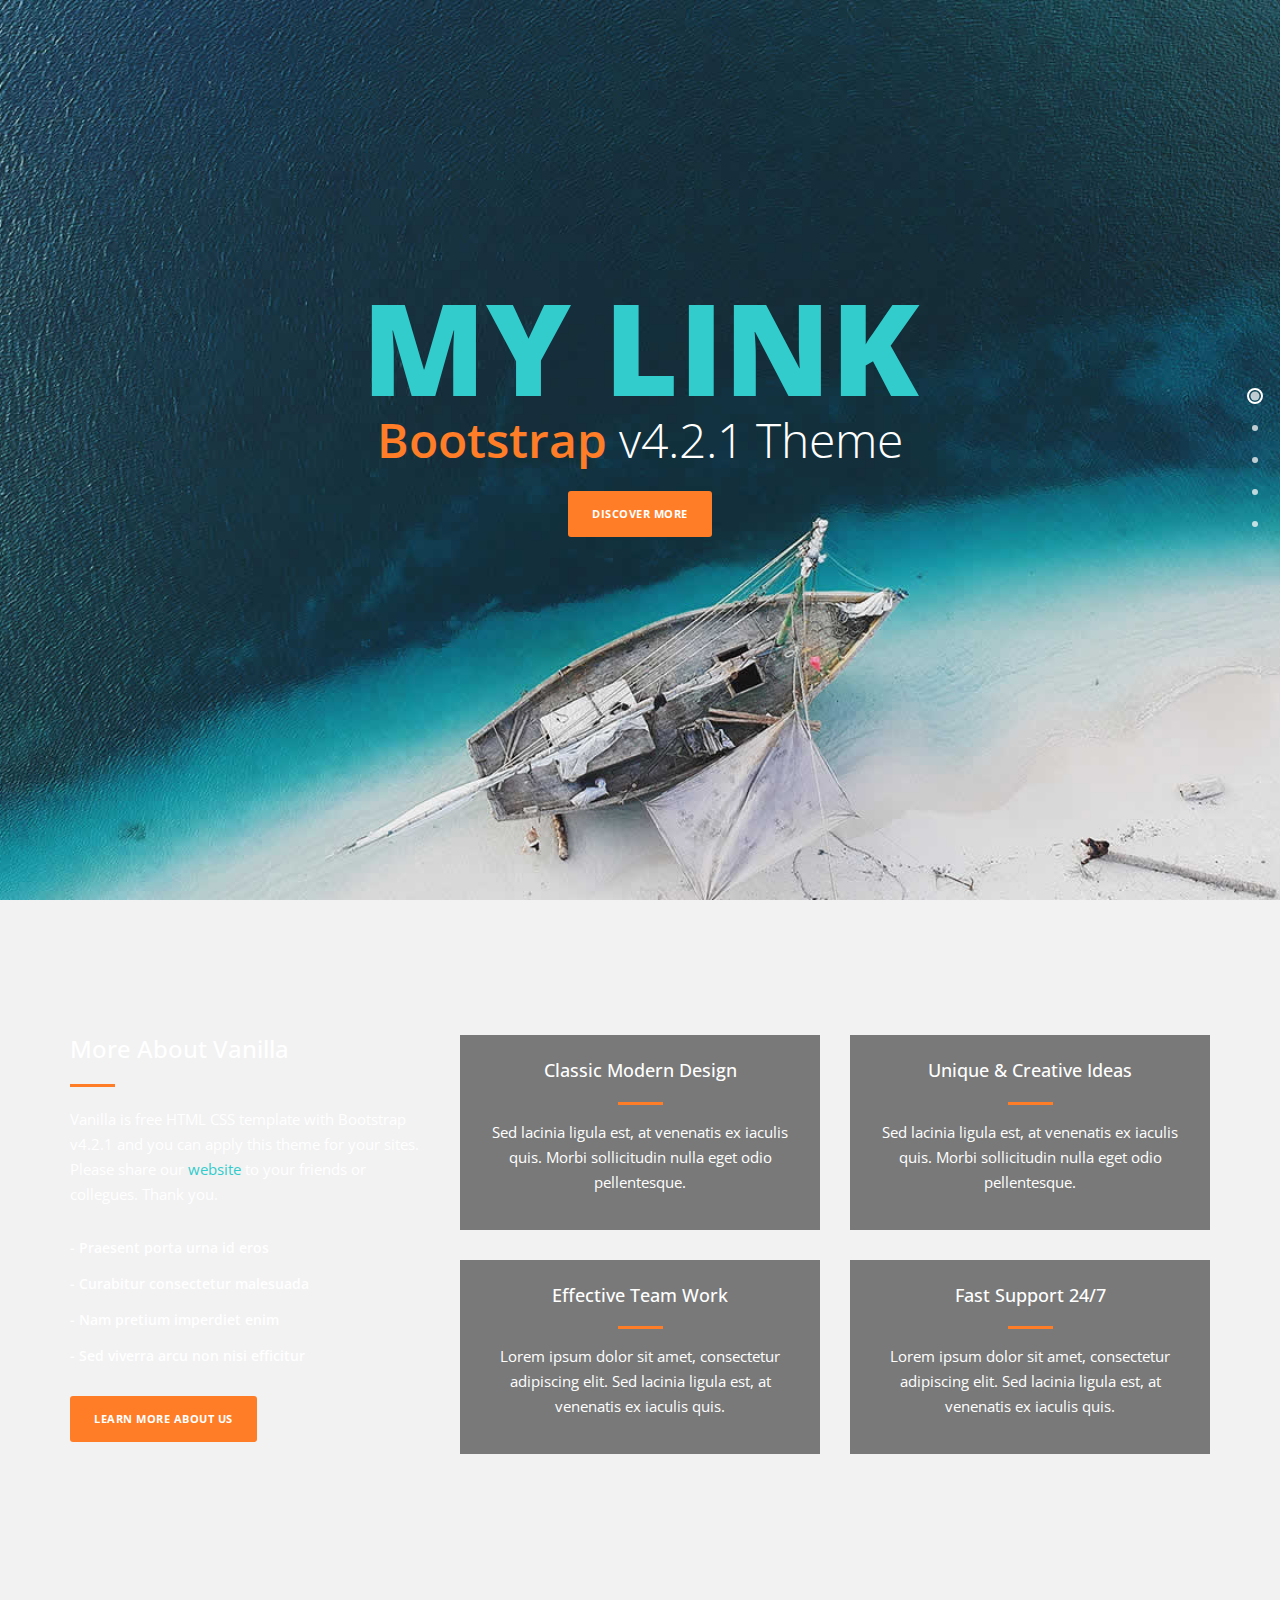
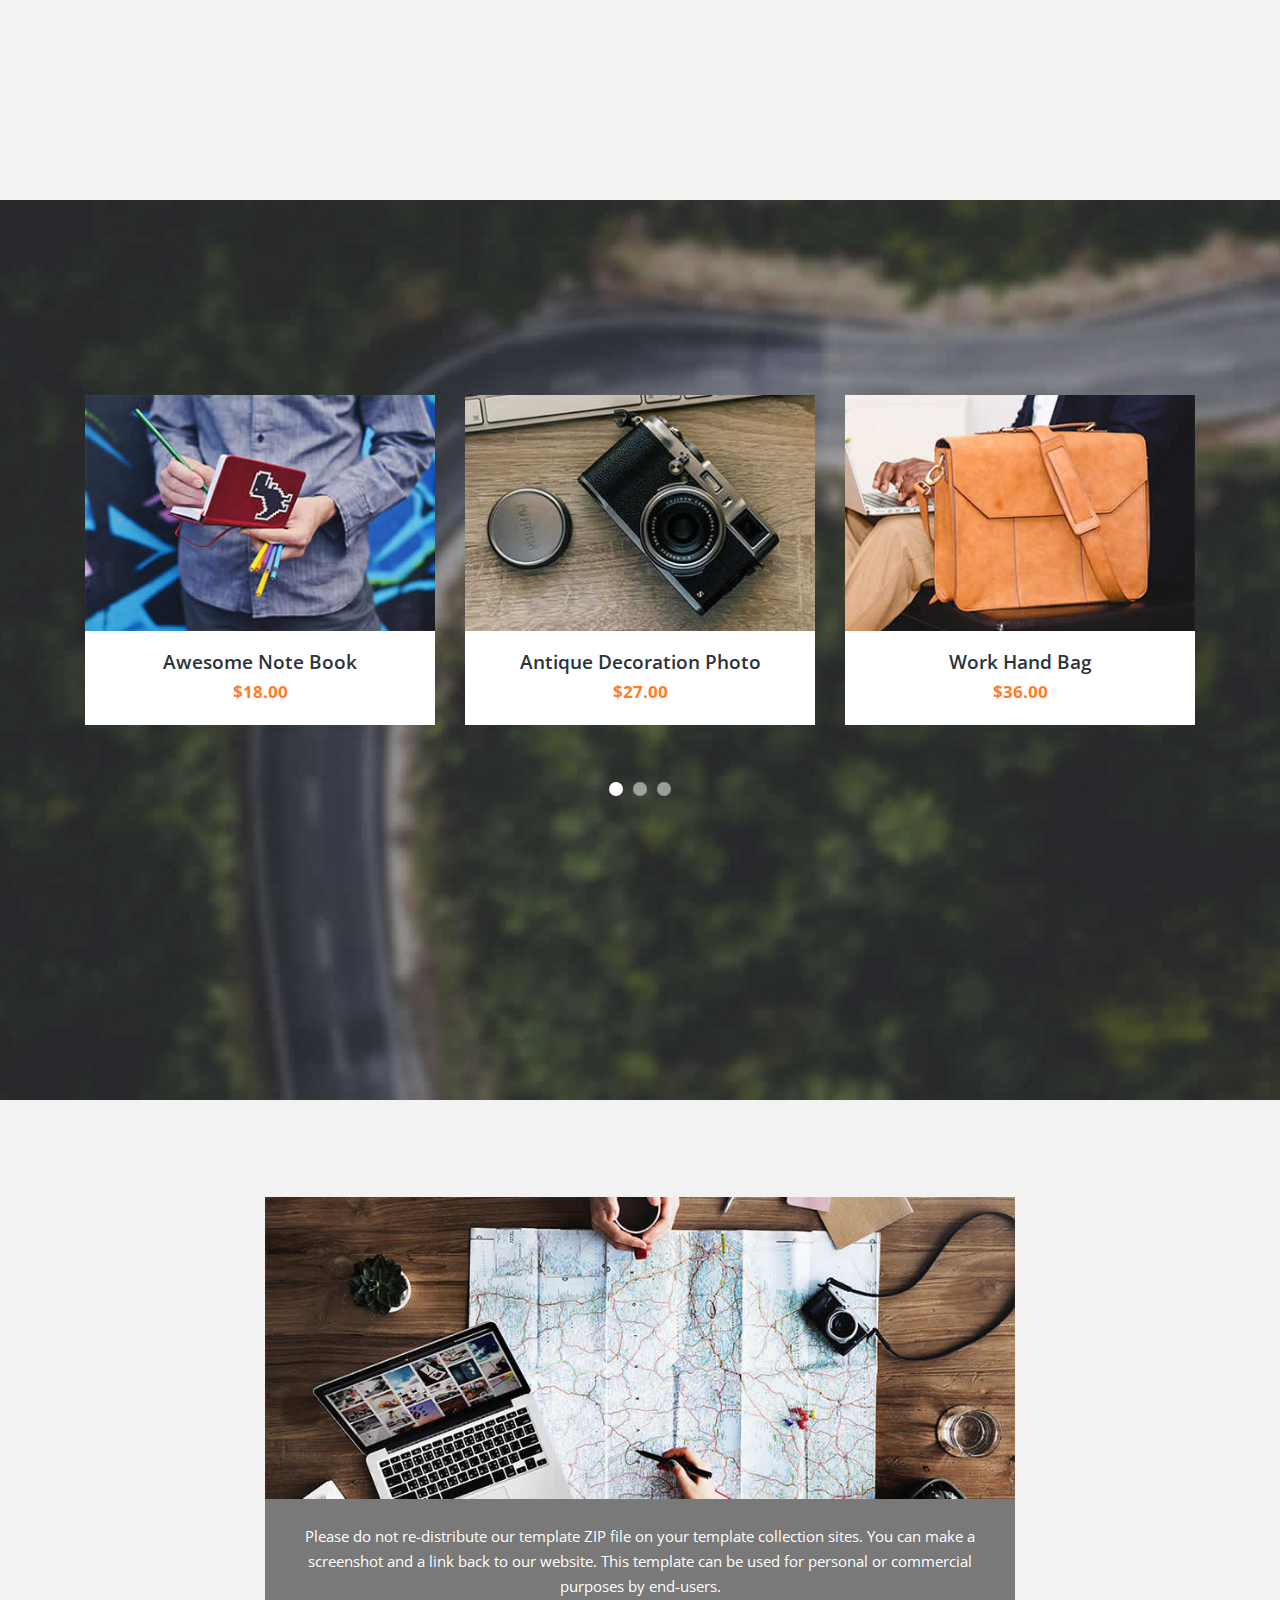
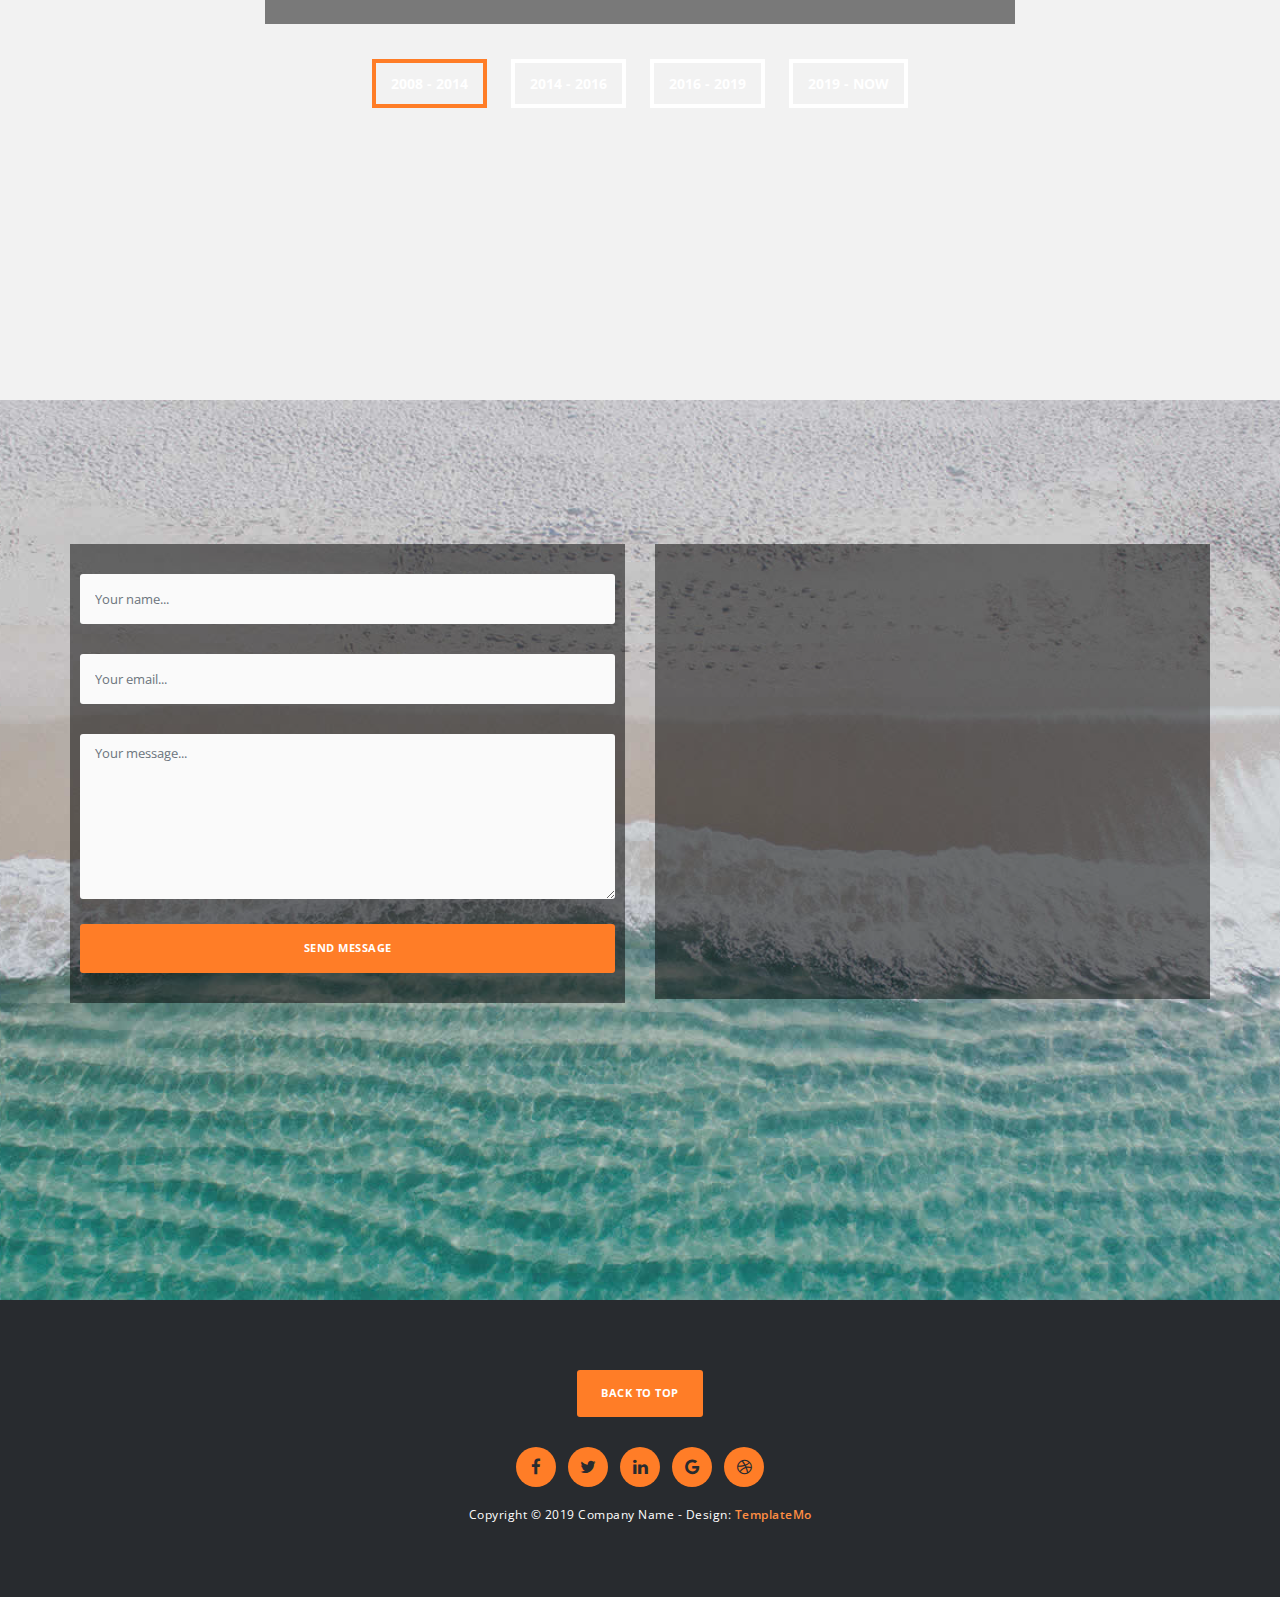
<file: index.html>
<!DOCTYPE html>
<html>
    <head>
        <meta charset="utf-8">
        <meta http-equiv="X-UA-Compatible" content="IE=edge,chrome=1">
        <title>109306083 黃慧如</title>
        <meta name="description" content="">
        <meta name="viewport" content="width=device-width, initial-scale=1">
        <link rel="apple-touch-icon" href="apple-touch-icon.png">

        <link rel="stylesheet" href="css/bootstrap.min.css">
        <link rel="stylesheet" href="css/fontAwesome.css">
        <link rel="stylesheet" href="css/hero-slider.css">
        <link rel="stylesheet" href="css/templatemo-main.css">
        <link rel="stylesheet" href="css/owl-carousel.css">

        <link href="https://fonts.googleapis.com/css?family=Open+Sans:300,400,600,700,800" rel="stylesheet">

        <script src="js/vendor/modernizr-2.8.3-respond-1.4.2.min.js"></script>
    </head>
<!--
Vanilla Template
https://templatemo.com/tm-526-vanilla
-->
<body>

    <div class="fixed-side-navbar">
        <ul class="nav flex-column">
            <li class="nav-item"><a class="nav-link" href="#home"><span>Intro</span></a></li>
            <li class="nav-item"><a class="nav-link" href="#services"><span>Services</span></a></li>
            <li class="nav-item"><a class="nav-link" href="#portfolio"><span>Portfolio</span></a></li>
            <li class="nav-item"><a class="nav-link" href="#our-story"><span>Our Story</span></a></li>
            <li class="nav-item"><a class="nav-link" href="#contact-us"><span>Contact Us</span></a></li>
        </ul>
    </div>

    <div class="parallax-content baner-content" id="home">
        <div class="container">
            <div class="first-content">
                <h1>
                    <a href="https://tricianccu.github.io/templatemo_526_vanilla/109306083.html">My Link</a>
                </h1>
                <span><em>Bootstrap</em> v4.2.1 Theme</span>
                <div class="primary-button">
                    <a href="#services">Discover More</a>
                </div>
            </div>
        </div>
    </div>


    <div class="service-content" id="services">
        <div class="container">
            <div class="row">
                <div class="col-md-4">
                    <div class="left-text">
                        <h4>More About Vanilla</h4>
                        <div class="line-dec"></div>
                        <p>Vanilla is free HTML CSS template with Bootstrap v4.2.1 and you can apply this theme for your sites. 
                        Please share our <a rel="nofollow" href="https://templatemo.com">website</a> to your friends or collegues. Thank you.</p>
                        <ul>
                            <li>-  Praesent porta urna id eros</li>
                            <li>-  Curabitur consectetur malesuada</li>
                            <li>-  Nam pretium imperdiet enim</li>
                            <li>-  Sed viverra arcu non nisi efficitur</li>
                        </ul>
                        <div class="primary-button">
                            <a href="#portfolio">Learn More About Us</a>
                        </div>
                    </div>
                </div>
                <div class="col-md-8">
                    <div class="row">
                        <div class="col-md-6">
                            <div class="service-item">
                                <h4>Classic Modern Design</h4>
                                <div class="line-dec"></div>
                                <p>Sed lacinia ligula est, at venenatis ex iaculis quis. Morbi sollicitudin nulla eget odio pellentesque.</p>
                            </div>
                        </div>
                        <div class="col-md-6">
                            <div class="service-item">
                                <h4>Unique &amp; Creative Ideas</h4>
                                <div class="line-dec"></div>
                                <p>Sed lacinia ligula est, at venenatis ex iaculis quis. Morbi sollicitudin nulla eget odio pellentesque.</p>
                            </div>
                        </div>
                        <div class="col-md-6">
                            <div class="service-item">
                                <h4>Effective Team Work</h4>
                                <div class="line-dec"></div>
                                <p>Lorem ipsum dolor sit amet, consectetur adipiscing elit. Sed lacinia ligula est, at venenatis ex iaculis quis.</p>
                            </div>
                        </div>
                        <div class="col-md-6">
                            <div class="service-item">
                                <h4>Fast Support 24/7</h4>
                                <div class="line-dec"></div>
                                <p>Lorem ipsum dolor sit amet, consectetur adipiscing elit. Sed lacinia ligula est, at venenatis ex iaculis quis.</p>
                            </div>
                        </div>
                    </div>
                </div>                
            </div>
        </div>
    </div>

    
    <div class="parallax-content projects-content" id="portfolio">
        <div class="container">
            <div class="row">
                <div class="col-md-12">
                    <div id="owl-testimonials" class="owl-carousel owl-theme">
                        <div class="item">
                            <div class="testimonials-item">
                                <a href="img/1st-big-item.jpg" data-lightbox="image-1"><img src="img/1st-item.jpg" alt=""></a>
                                <div class="text-content">
                                    <h4>Awesome Note Book</h4>
                                    <span>$18.00</span>
                                </div>
                            </div>
                        </div>
                        <div class="item">
                            <div class="testimonials-item">
                                <a href="img/2nd-big-item.jpg" data-lightbox="image-1"><img src="img/2nd-item.jpg" alt=""></a>
                                <div class="text-content">
                                    <h4>Antique Decoration Photo</h4>
                                    <span>$27.00</span>
                                </div>
                            </div>
                        </div>
                        <div class="item">
                            <div class="testimonials-item">
                                <a href="img/3rd-big-item.jpg" data-lightbox="image-1"><img src="img/3rd-item.jpg" alt=""></a>
                                <div class="text-content">
                                    <h4>Work Hand Bag</h4>
                                    <span>$36.00</span>
                                </div>
                            </div>
                        </div>
                        <div class="item">
                            <div class="testimonials-item">
                                <a href="img/4th-big-item.jpg" data-lightbox="image-1"><img src="img/4th-item.jpg" alt=""></a>
                                <div class="text-content">
                                    <h4>Smart Watch</h4>
                                    <span>$45.00</span>
                                </div>
                            </div>
                        </div>
                        <div class="item">
                            <div class="testimonials-item">
                                <a href="img/5th-big-item.jpg" data-lightbox="image-1"><img src="img/5th-item.jpg" alt=""></a>
                                <div class="text-content">
                                    <h4>PC Tablet Draw</h4>
                                    <span>$63.00</span>
                                </div>
                            </div>
                        </div>
                        <div class="item">
                            <div class="testimonials-item">
                                <a href="img/6th-big-item.jpg" data-lightbox="image-1"><img src="img/6th-item.jpg" alt=""></a>
                                <div class="text-content">
                                    <h4>Healthy Milkshake</h4>
                                    <span>$77.00</span>
                                </div>
                            </div>
                        </div>
                        <div class="item">
                            <div class="testimonials-item">
                                <a href="img/2nd-big-item.jpg" data-lightbox="image-1"><img src="img/2nd-item.jpg" alt=""></a>
                                <div class="text-content">
                                    <h4>Antique Decoration Photo</h4>
                                    <span>$84.50</span>
                                </div>
                            </div>
                        </div>
                        <div class="item">
                            <div class="testimonials-item">
                                <a href="img/1st-big-item.jpg" data-lightbox="image-1"><img src="img/1st-item.jpg" alt=""></a>
                                <div class="text-content">
                                    <h4>Awesome Notes Book</h4>
                                    <span>$96.75</span>
                                </div>
                            </div>
                        </div>
                    </div>
                </div>
            </div>
        </div>
    </div>


    <div class="tabs-content" id="our-story">
        <div class="container">
            <div class="row">
                <div class="col-md-8 mx-auto">
                    <div class="wrapper">
                    <section id="first-tab-group" class="tabgroup">
                      <div id="tab1">
                        <img src="img/1st-tab.jpg" alt="">
                        <p>Please do not re-distribute our template ZIP file on your template collection sites. You can make a screenshot and a link back to our website. This template can be used for personal or commercial purposes by end-users.</p>
                      </div>
                      <div id="tab2">
                        <img src="img/2nd-tab.jpg" alt="">
                        <p>Aliquam eu ultrices risus, sed condimentum diam. Duis risus nulla, elementum vitae nisi a, ornare maximus nisl. Morbi et vehicula est. Cras at vulputate justo. Cras eu nulla metus. Ut et pretium velit. Pellentesque at neque tristique dui tempor venenatis.</p>
                      </div>
                      <div id="tab3">
                        <img src="img/3rd-tab.jpg" alt="">
                        <p>Lorem ipsum dolor sit amet, consectetur adipiscing elit. Sed lacinia ligula est, at venenatis ex iaculis quis. Morbi sollicitudin nulla eget odio pellentesque, sed cursus diam iaculis.</p>
                      </div>
                      <div id="tab4">
                        <img src="img/4th-tab.jpg" alt="">
                        <p>Duis risus nulla, elementum vitae nisi a, ornare maximus nisl. Morbi et vehicula est. Cras at vulputate justo. Cras eu nulla metus. Ut et pretium velit. Pellentesque at neque tristique.</p>
                      </div>
                    </section>
                    <ul class="tabs clearfix" data-tabgroup="first-tab-group">
                      <li><a href="#tab1" class="active">2008 - 2014</a></li>
                      <li><a href="#tab2">2014 - 2016</a></li>
                      <li><a href="#tab3">2016 - 2019</a></li>
                      <li><a href="#tab4">2019 - Now</a></li>
                    </ul>
                    </div>
                </div>
            </div>
        </div>
    </div>


    <div class="parallax-content contact-content" id="contact-us">
        <div class="container">
            <div class="row">
                <div class="col-md-6">
                    <div class="contact-form">
                        <div class="row">
                            <form id="contact" action="" method="post">
                                <div class="row">
                                    <div class="col-md-12">
                                      <fieldset>
                                        <input name="name" type="text" class="form-control" id="name" placeholder="Your name..." required="">
                                      </fieldset>
                                    </div>
                                    <div class="col-md-12">
                                      <fieldset>
                                        <input name="email" type="email" class="form-control" id="email" placeholder="Your email..." required="">
                                      </fieldset>
                                    </div>
                                    <div class="col-md-12">
                                      <fieldset>
                                        <textarea name="message" rows="6" class="form-control" id="message" placeholder="Your message..." required=""></textarea>
                                      </fieldset>
                                    </div>
                                    <div class="col-md-12">
                                      <fieldset>
                                        <button type="submit" id="form-submit" class="btn">Send Message</button>
                                      </fieldset>
                                    </div>
                                </div>
                            </form>
                        </div>
                    </div>
                </div>
                <div class="col-md-6">
                    <div class="map">
                    <!-- How to change your own map point
                           1. Go to Google Maps
                           2. Click on your location point
                           3. Click "Share" and choose "Embed map" tab
                           4. Copy only URL and paste it within the src="" field below
                    -->

                        <iframe src="https://www.google.com/maps/embed?pb=!1m18!1m12!1m3!1d1197183.8373802372!2d-1.9415093691103689!3d6.781986417238027!2m3!1f0!2f0!3f0!3m2!1i1024!2i768!4f13.1!3m3!1m2!1s0xfdb96f349e85efd%3A0xb8d1e0b88af1f0f5!2sKumasi+Central+Market!5e0!3m2!1sen!2sth!4v1532967884907" width="100%" height="390" frameborder="0" style="border:0" allowfullscreen></iframe>
                    </div>
                </div>
            </div>
        </div>
    </div>

    <footer>
        <div class="container">
            <div class="row">
                <div class="col-md-12">
                    <div class="primary-button">
                        <a href="#home">Back To Top</a>
                    </div>
                    <ul>
                        <li><a href="#"><i class="fa fa-facebook"></i></a></li>
                        <li><a href="#"><i class="fa fa-twitter"></i></a></li>
                        <li><a href="#"><i class="fa fa-linkedin"></i></a></li>
                        <li><a href="#"><i class="fa fa-google"></i></a></li>
                        <li><a href="#"><i class="fa fa-dribbble"></i></a></li>
                    </ul>
                    <p>Copyright &copy; 2019 Company Name 
            
            		- Design: <a rel="nofollow noopener" href="https://templatemo.com"><em>TemplateMo</em></a></p>
                </div>
            </div>
        </div>
    </footer>



    <script src="https://ajax.googleapis.com/ajax/libs/jquery/1.11.2/jquery.min.js"></script>
    <script>window.jQuery || document.write('<script src="js/vendor/jquery-1.11.2.min.js"><\/script>')</script>
    <script src="js/vendor/bootstrap.min.js"></script>
    <script src="js/plugins.js"></script>
    <script src="js/main.js"></script>
    <script>
        function openCity(cityName) {
            var i;
            var x = document.getElementsByClassName("city");
            for (i = 0; i < x.length; i++) {
               x[i].style.display = "none";  
            }
            document.getElementById(cityName).style.display = "block";  
        }
    </script>

    <script>
        $(document).ready(function(){
          // Add smooth scrolling to all links
          $(".fixed-side-navbar a, .primary-button a").on('click', function(event) {

            // Make sure this.hash has a value before overriding default behavior
            if (this.hash !== "") {
              // Prevent default anchor click behavior
              event.preventDefault();

              // Store hash
              var hash = this.hash;

              // Using jQuery's animate() method to add smooth page scroll
              // The optional number (800) specifies the number of milliseconds it takes to scroll to the specified area
              $('html, body').animate({
                scrollTop: $(hash).offset().top
              }, 800, function(){
           
                // Add hash (#) to URL when done scrolling (default click behavior)
                window.location.hash = hash;
              });
            } // End if
          });
        });
    </script>

</body>
</html>
</file>
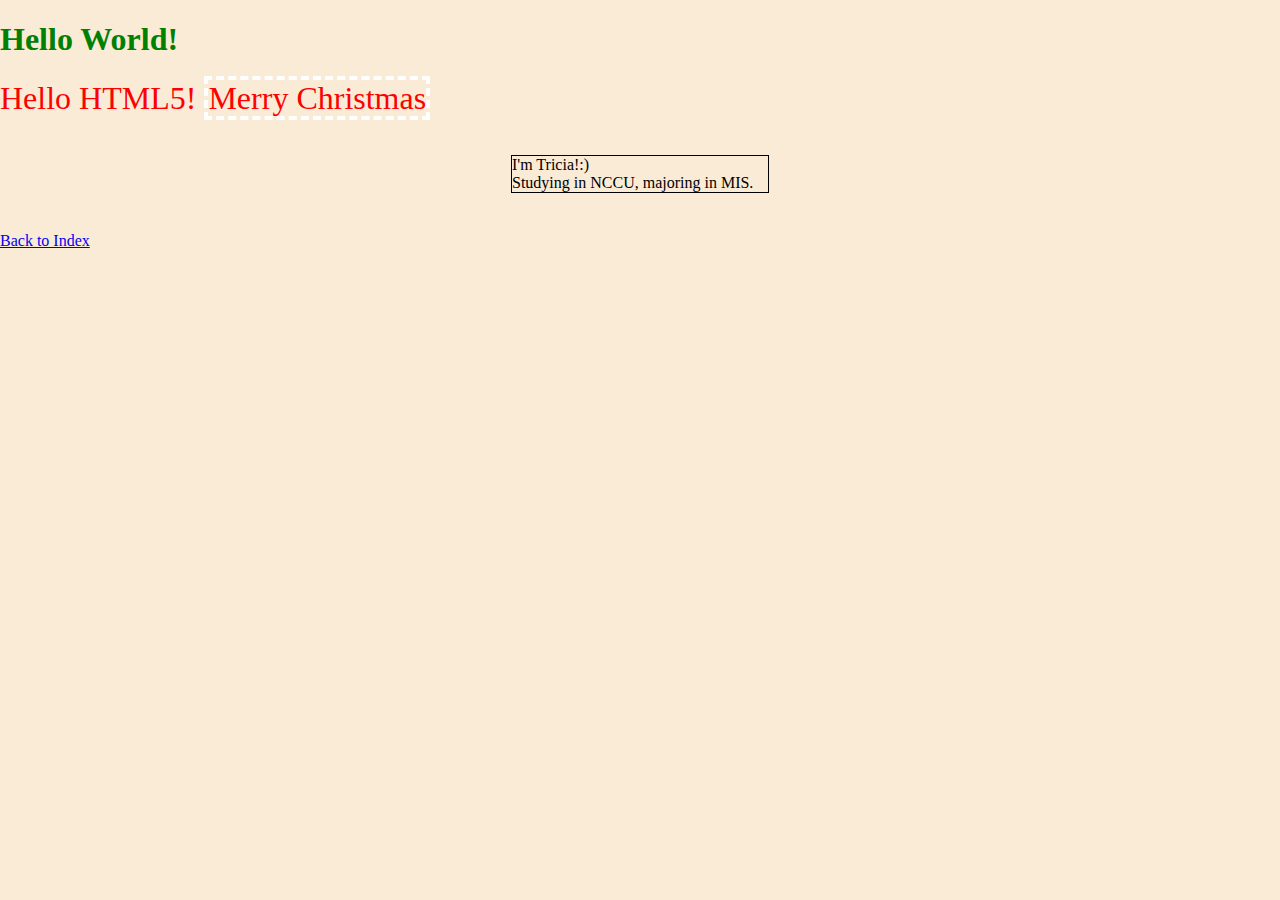
<file: 109306083.html>
<!DOCTYPE html>
<html>
<head>
	<title>109306083</title>
</head>
<link rel="stylesheet" type="text/css" href="style2.css">
<body>
	<div>
	<h1>Hello World!</h1>
	</div>
	<div class="extra" style="color: red">
	<h1>Hello HTML5! <span>Merry Christmas</span></h1>
	</div>
	<p>I'm Tricia!:)<br>
	Studying in NCCU, majoring in MIS.</p>
	<a href="https://tricianccu.github.io/templatemo_526_vanilla/">Back to Index</a>
<!--
<h1><b>Hello World!<br>
<b>Hello HTML5!<p></h1>
<b>I'm Tricia!:)<br>
Studying in NCCU, majoring in MIS.<p>
<a href="https://tricianccu.github.io/templatemo_526_vanilla/">Back to Index</a>
-->
</body>
</html>
</file>
<file: css/hero-slider.css>
/* -------------------------------- 

Primary style

-------------------------------- */
*, *::after, *::before {
  -webkit-box-sizing: border-box;
  -moz-box-sizing: border-box;
  box-sizing: border-box;
}

html {
  font-size: 62.5%;
}

body {
  font-family: "Open Sans", sans-serif;
  color: #2c343b;
  background-color: #f2f2f2;
}

a {
  color: #d44457;
  text-decoration: none;
}

img {
  max-width: 100%;
}

/* -------------------------------- 

Main Components 

-------------------------------- */
.cd-header {
  position: absolute;
  z-index: 2;
  top: 0;
  left: 0;
  width: 100%;
  height: 50px;
  background-color: #21272c;
  -webkit-font-smoothing: antialiased;
  -moz-osx-font-smoothing: grayscale;
}
@media only screen and (min-width: 768px) {
  .cd-header {
    height: 70px;
    background-color: transparent;
  }
}

#cd-logo {
  float: left;
  margin: 13px 0 0 5%;
}
#cd-logo img {
  display: block;
}
@media only screen and (min-width: 768px) {
  #cd-logo {
    margin: 23px 0 0 5%;
  }
}

.cd-primary-nav {
  /* mobile first - navigation hidden by default, triggered by tap/click on navigation icon */
  float: right;
  margin-right: 5%;
  width: 44px;
  height: 100%;
}
.cd-primary-nav ul {
  position: absolute;
  top: 0;
  left: 0;
  width: 100%;
  -webkit-transform: translateY(-100%);
  -moz-transform: translateY(-100%);
  -ms-transform: translateY(-100%);
  -o-transform: translateY(-100%);
  transform: translateY(-100%);
}
.cd-primary-nav ul.is-visible {
  box-shadow: 0 3px 8px rgba(0, 0, 0, 0.2);
  -webkit-transform: translateY(50px);
  -moz-transform: translateY(50px);
  -ms-transform: translateY(50px);
  -o-transform: translateY(50px);
  transform: translateY(50px);
}
.cd-primary-nav a {
  display: block;
  height: 50px;
  line-height: 50px;
  padding-left: 5%;
  background: #21272c;
  border-top: 1px solid #333c44;
  color: #ffffff;
}
@media only screen and (min-width: 768px) {
  .cd-primary-nav {
    /* reset navigation values */
    width: auto;
    height: auto;
    background: none;
  }
  .cd-primary-nav ul {
    position: static;
    width: auto;
    -webkit-transform: translateY(0);
    -moz-transform: translateY(0);
    -ms-transform: translateY(0);
    -o-transform: translateY(0);
    transform: translateY(0);
    line-height: 70px;
  }
  .cd-primary-nav ul.is-visible {
    -webkit-transform: translateY(0);
    -moz-transform: translateY(0);
    -ms-transform: translateY(0);
    -o-transform: translateY(0);
    transform: translateY(0);
  }
  .cd-primary-nav li {
    display: inline-block;
    margin-left: 1em;
  }
  .cd-primary-nav a {
    display: inline-block;
    height: auto;
    font-weight: 600;
    line-height: normal;
    background: transparent;
    padding: .6em 1em;
    border-top: none;
  }
}

/* -------------------------------- 

Slider

-------------------------------- */
.cd-hero {
  position: relative;
  -webkit-font-smoothing: antialiased;
  -moz-osx-font-smoothing: grayscale;
}

.cd-hero-slider {
  position: relative;
  height: 360px;
  overflow: hidden;
}
.cd-hero-slider li {
  position: absolute;
  top: 0;
  left: 0;
  width: 100%;
  height: 100%;
  -webkit-transform: translateX(100%);
  -moz-transform: translateX(100%);
  -ms-transform: translateX(100%);
  -o-transform: translateX(100%);
  transform: translateX(100%);
}
.cd-hero-slider li.selected {
  /* this is the visible slide */
  position: relative;
  -webkit-transform: translateX(0);
  -moz-transform: translateX(0);
  -ms-transform: translateX(0);
  -o-transform: translateX(0);
  transform: translateX(0);
}
.cd-hero-slider li.move-left {
  /* slide hidden on the left */
  -webkit-transform: translateX(-100%);
  -moz-transform: translateX(-100%);
  -ms-transform: translateX(-100%);
  -o-transform: translateX(-100%);
  transform: translateX(-100%);
}
.cd-hero-slider li.is-moving, .cd-hero-slider li.selected {
  /* the is-moving class is assigned to the slide which is moving outside the viewport */
  -webkit-transition: -webkit-transform 0.5s;
  -moz-transition: -moz-transform 0.5s;
  transition: transform 0.5s;
}
@media only screen and (min-width: 768px) {
  .cd-hero-slider {
    height: 500px;
  }
}
@media only screen and (min-width: 1170px) {
  .cd-hero-slider {
    height: 680px;
  }
}

/* -------------------------------- 

Single slide style

-------------------------------- */
.cd-hero-slider li {
  background-position: center center;
  background-size: cover;
  background-repeat: no-repeat;
}
.cd-hero-slider li:first-of-type {
  background-image: url(../img/slide_01.jpg);
}
.cd-hero-slider li:nth-of-type(2) {
  background-image: url(../img/slide_02.jpg);
}
.cd-hero-slider li:nth-of-type(3) {
  background-image: url(../img/slide_03.jpg);
}
.cd-hero-slider .cd-full-width,
.cd-hero-slider .cd-half-width {
  position: absolute;
  width: 100%;
  height: 100%;
  z-index: 1;
  left: 0;
  top: 0;
  /* this padding is used to align the text */
  padding-top: 80px;
  text-align: center;
  /* Force Hardware Acceleration in WebKit */
  -webkit-backface-visibility: hidden;
  backface-visibility: hidden;
  -webkit-transform: translateZ(0);
  -moz-transform: translateZ(0);
  -ms-transform: translateZ(0);
  -o-transform: translateZ(0);
  transform: translateZ(0);
}
.cd-hero-slider .cd-img-container {
  /* hide image on mobile device */
  display: none;
}
.cd-hero-slider .cd-img-container img {
  position: absolute;
  left: 50%;
  top: 50%;
  bottom: auto;
  right: auto;
  -webkit-transform: translateX(-50%) translateY(-50%);
  -moz-transform: translateX(-50%) translateY(-50%);
  -ms-transform: translateX(-50%) translateY(-50%);
  -o-transform: translateX(-50%) translateY(-50%);
  transform: translateX(-50%) translateY(-50%);
}
.cd-hero-slider .cd-bg-video-wrapper {
  /* hide video on mobile device */
  display: none;
  position: absolute;
  top: 0;
  left: 0;
  width: 100%;
  height: 100%;
  overflow: hidden;
}
.cd-hero-slider .cd-bg-video-wrapper video {
  /* you won't see this element in the html, but it will be injected using js */
  display: block;
  min-height: 100%;
  min-width: 100%;
  max-width: none;
  height: auto;
  width: auto;
  position: absolute;
  left: 50%;
  top: 50%;
  bottom: auto;
  right: auto;
  -webkit-transform: translateX(-50%) translateY(-50%);
  -moz-transform: translateX(-50%) translateY(-50%);
  -ms-transform: translateX(-50%) translateY(-50%);
  -o-transform: translateX(-50%) translateY(-50%);
  transform: translateX(-50%) translateY(-50%);
}
.cd-hero-slider h2, .cd-hero-slider p {
  text-shadow: 0 1px 3px rgba(0, 0, 0, 0.1);
  line-height: 1.2;
  margin: 0 auto 14px;
  color: #ffffff;
  width: 90%;
  max-width: 400px;
}
.cd-hero-slider h2 {
  font-size: 2.4rem;
}
.cd-hero-slider p {
  font-size: 1.4rem;
  line-height: 1.4;
}
.cd-hero-slider .cd-btn {
  display: inline-block;
  padding: 1.2em 1.4em;
  margin-top: .8em;
  background-color: rgba(212, 68, 87, 0.9);
  font-size: 1.3rem;
  font-weight: 700;
  letter-spacing: 1px;
  color: #ffffff;
  text-transform: uppercase;
  box-shadow: 0 3px 6px rgba(0, 0, 0, 0.1);
  -webkit-transition: background-color 0.2s;
  -moz-transition: background-color 0.2s;
  transition: background-color 0.2s;
}
.cd-hero-slider .cd-btn.secondary {
  background-color: rgba(22, 26, 30, 0.8);
}
.cd-hero-slider .cd-btn:nth-of-type(2) {
  margin-left: 1em;
}
.no-touch .cd-hero-slider .cd-btn:hover {
  background-color: #d44457;
}
.no-touch .cd-hero-slider .cd-btn.secondary:hover {
  background-color: #161a1e;
}
@media only screen and (min-width: 768px) {
  .cd-hero-slider .cd-full-width,
  .cd-hero-slider .cd-half-width {
    padding-top: 150px;
  }
  .cd-hero-slider .cd-bg-video-wrapper {
    display: block;
  }
  .cd-hero-slider .cd-half-width {
    width: 45%;
  }
  .cd-hero-slider .cd-half-width:first-of-type {
    left: 5%;
  }
  .cd-hero-slider .cd-half-width:nth-of-type(2) {
    right: 5%;
    left: auto;
  }
  .cd-hero-slider .cd-img-container {
    display: block;
  }
  .cd-hero-slider h2, .cd-hero-slider p {
    max-width: 520px;
  }
  .cd-hero-slider h2 {
    font-size: 2.4em;
    font-weight: 300;
  }
  .cd-hero-slider .cd-btn {
    font-size: 1.4rem;
  }
}
@media only screen and (min-width: 1170px) {
  .cd-hero-slider .cd-full-width,
  .cd-hero-slider .cd-half-width {
    padding-top: 250px;
  }
  .cd-hero-slider h2, .cd-hero-slider p {
    margin-bottom: 20px;
  }
  .cd-hero-slider h2 {
    font-size: 3.2em;
  }
  .cd-hero-slider p {
    font-size: 1.6rem;
  }
}

/* -------------------------------- 

Single slide animation

-------------------------------- */
@media only screen and (min-width: 768px) {
  .cd-hero-slider .cd-half-width {
    opacity: 0;
    -webkit-transform: translateX(40px);
    -moz-transform: translateX(40px);
    -ms-transform: translateX(40px);
    -o-transform: translateX(40px);
    transform: translateX(40px);
  }
  .cd-hero-slider .move-left .cd-half-width {
    -webkit-transform: translateX(-40px);
    -moz-transform: translateX(-40px);
    -ms-transform: translateX(-40px);
    -o-transform: translateX(-40px);
    transform: translateX(-40px);
  }
  .cd-hero-slider .selected .cd-half-width {
    /* this is the visible slide */
    opacity: 1;
    -webkit-transform: translateX(0);
    -moz-transform: translateX(0);
    -ms-transform: translateX(0);
    -o-transform: translateX(0);
    transform: translateX(0);
  }
  .cd-hero-slider .is-moving .cd-half-width {
    /* this is the slide moving outside the viewport 
    wait for the end of the transition on the <li> parent before set opacity to 0 and translate to 40px/-40px */
    -webkit-transition: opacity 0s 0.5s, -webkit-transform 0s 0.5s;
    -moz-transition: opacity 0s 0.5s, -moz-transform 0s 0.5s;
    transition: opacity 0s 0.5s, transform 0s 0.5s;
  }
  .cd-hero-slider li.selected.from-left .cd-half-width:nth-of-type(2),
  .cd-hero-slider li.selected.from-right .cd-half-width:first-of-type {
    /* this is the selected slide - different animation if it's entering from left or right */
    -webkit-transition: opacity 0.4s 0.2s, -webkit-transform 0.5s 0.2s;
    -moz-transition: opacity 0.4s 0.2s, -moz-transform 0.5s 0.2s;
    transition: opacity 0.4s 0.2s, transform 0.5s 0.2s;
  }
  .cd-hero-slider li.selected.from-left .cd-half-width:first-of-type,
  .cd-hero-slider li.selected.from-right .cd-half-width:nth-of-type(2) {
    /* this is the selected slide - different animation if it's entering from left or right */
    -webkit-transition: opacity 0.4s 0.4s, -webkit-transform 0.5s 0.4s;
    -moz-transition: opacity 0.4s 0.4s, -moz-transform 0.5s 0.4s;
    transition: opacity 0.4s 0.4s, transform 0.5s 0.4s;
  }
  .cd-hero-slider .cd-full-width h2,
  .cd-hero-slider .cd-full-width p,
  .cd-hero-slider .cd-full-width .cd-btn {
    opacity: 0;
    -webkit-transform: translateX(100px);
    -moz-transform: translateX(100px);
    -ms-transform: translateX(100px);
    -o-transform: translateX(100px);
    transform: translateX(100px);
  }
  .cd-hero-slider .move-left .cd-full-width h2,
  .cd-hero-slider .move-left .cd-full-width p,
  .cd-hero-slider .move-left .cd-full-width .cd-btn {
    opacity: 0;
    -webkit-transform: translateX(-100px);
    -moz-transform: translateX(-100px);
    -ms-transform: translateX(-100px);
    -o-transform: translateX(-100px);
    transform: translateX(-100px);
  }
  .cd-hero-slider .selected .cd-full-width h2,
  .cd-hero-slider .selected .cd-full-width p,
  .cd-hero-slider .selected .cd-full-width .cd-btn {
    /* this is the visible slide */
    opacity: 1;
    -webkit-transform: translateX(0);
    -moz-transform: translateX(0);
    -ms-transform: translateX(0);
    -o-transform: translateX(0);
    transform: translateX(0);
  }
  .cd-hero-slider li.is-moving .cd-full-width h2,
  .cd-hero-slider li.is-moving .cd-full-width p,
  .cd-hero-slider li.is-moving .cd-full-width .cd-btn {
    /* this is the slide moving outside the viewport 
    wait for the end of the transition on the li parent before set opacity to 0 and translate to 100px/-100px */
    -webkit-transition: opacity 0s 0.5s, -webkit-transform 0s 0.5s;
    -moz-transition: opacity 0s 0.5s, -moz-transform 0s 0.5s;
    transition: opacity 0s 0.5s, transform 0s 0.5s;
  }
  .cd-hero-slider li.selected h2 {
    -webkit-transition: opacity 0.4s 0.2s, -webkit-transform 0.5s 0.2s;
    -moz-transition: opacity 0.4s 0.2s, -moz-transform 0.5s 0.2s;
    transition: opacity 0.4s 0.2s, transform 0.5s 0.2s;
  }
  .cd-hero-slider li.selected p {
    -webkit-transition: opacity 0.4s 0.3s, -webkit-transform 0.5s 0.3s;
    -moz-transition: opacity 0.4s 0.3s, -moz-transform 0.5s 0.3s;
    transition: opacity 0.4s 0.3s, transform 0.5s 0.3s;
  }
  .cd-hero-slider li.selected .cd-btn {
    -webkit-transition: opacity 0.4s 0.4s, -webkit-transform 0.5s 0.4s, background-color 0.2s 0s;
    -moz-transition: opacity 0.4s 0.4s, -moz-transform 0.5s 0.4s, background-color 0.2s 0s;
    transition: opacity 0.4s 0.4s, transform 0.5s 0.4s, background-color 0.2s 0s;
  }
}
/* -------------------------------- 

Slider navigation

-------------------------------- */
.cd-slider-nav {
  display: none;
  position: absolute;
  width: 100%;
  bottom: 0;
  z-index: 2;
  text-align: center;
  height: 55px;
  background-color: rgba(0, 1, 1, 0.5);
}
.cd-slider-nav nav, .cd-slider-nav ul, .cd-slider-nav li, .cd-slider-nav a {
  height: 100%;
}
.cd-slider-nav nav {
  display: inline-block;
  position: relative;
}
.cd-slider-nav .cd-marker {
  position: absolute;
  bottom: 0;
  left: 0;
  width: 60px;
  height: 100%;
  color: #d44457;
  background-color: #ffffff;
  box-shadow: inset 0 2px 0 currentColor;
  -webkit-transition: -webkit-transform 0.2s, box-shadow 0.2s;
  -moz-transition: -moz-transform 0.2s, box-shadow 0.2s;
  transition: transform 0.2s, box-shadow 0.2s;
}
.cd-slider-nav .cd-marker.item-2 {
  -webkit-transform: translateX(100%);
  -moz-transform: translateX(100%);
  -ms-transform: translateX(100%);
  -o-transform: translateX(100%);
  transform: translateX(100%);
}
.cd-slider-nav .cd-marker.item-3 {
  -webkit-transform: translateX(200%);
  -moz-transform: translateX(200%);
  -ms-transform: translateX(200%);
  -o-transform: translateX(200%);
  transform: translateX(200%);
}
.cd-slider-nav .cd-marker.item-4 {
  -webkit-transform: translateX(300%);
  -moz-transform: translateX(300%);
  -ms-transform: translateX(300%);
  -o-transform: translateX(300%);
  transform: translateX(300%);
}
.cd-slider-nav .cd-marker.item-5 {
  -webkit-transform: translateX(400%);
  -moz-transform: translateX(400%);
  -ms-transform: translateX(400%);
  -o-transform: translateX(400%);
  transform: translateX(400%);
}
.cd-slider-nav ul::after {
  clear: both;
  content: "";
  display: table;
}
.cd-slider-nav li {
  display: inline-block;
  width: 60px;
  float: left;
}
.cd-slider-nav li.selected a {
  color: #2c343b;
}
.no-touch .cd-slider-nav li.selected a:hover {
  background-color: transparent;
}
.cd-slider-nav a {
  display: block;
  position: relative;
  padding-top: 35px;
  font-size: 1rem;
  font-weight: 700;
  color: #a8b4be;
  -webkit-transition: background-color 0.2s;
  -moz-transition: background-color 0.2s;
  transition: background-color 0.2s;
}
.cd-slider-nav a::before {
  content: '';
  position: absolute;
  width: 24px;
  height: 24px;
  top: 8px;
  left: 50%;
  right: auto;
  -webkit-transform: translateX(-50%);
  -moz-transform: translateX(-50%);
  -ms-transform: translateX(-50%);
  -o-transform: translateX(-50%);
  transform: translateX(-50%);
}
.no-touch .cd-slider-nav a:hover {
  background-color: rgba(0, 1, 1, 0.5);
}
.cd-slider-nav li:first-of-type a::before {
  background-position: 0 0;
}
.cd-slider-nav li.selected:first-of-type a::before {
  background-position: 0 -24px;
}
.cd-slider-nav li:nth-of-type(2) a::before {
  background-position: -24px 0;
}
.cd-slider-nav li.selected:nth-of-type(2) a::before {
  background-position: -24px -24px;
}
.cd-slider-nav li:nth-of-type(3) a::before {
  background-position: -48px 0;
}
.cd-slider-nav li.selected:nth-of-type(3) a::before {
  background-position: -48px -24px;
}
.cd-slider-nav li:nth-of-type(4) a::before {
  background-position: -72px 0;
}
.cd-slider-nav li.selected:nth-of-type(4) a::before {
  background-position: -72px -24px;
}
.cd-slider-nav li:nth-of-type(5) a::before {
  background-position: -96px 0;
}
.cd-slider-nav li.selected:nth-of-type(5) a::before {
  background-position: -96px -24px;
}
@media only screen and (min-width: 768px) {
  .cd-slider-nav {
    height: 80px;
  }
  .cd-slider-nav .cd-marker,
  .cd-slider-nav li {
    width: 95px;
  }
  .cd-slider-nav a {
    padding-top: 48px;
    font-size: 1.1rem;
    text-transform: uppercase;
  }
  .cd-slider-nav a::before {
    top: 18px;
  }
}

/* -------------------------------- 

Main content

-------------------------------- */
.cd-main-content {
  width: 90%;
  max-width: 768px;
  margin: 0 auto;
  padding: 2em 0;
}
.cd-main-content p {
  font-size: 1.4rem;
  line-height: 1.8;
  color: #999999;
  margin: 2em 0;
}
@media only screen and (min-width: 1170px) {
  .cd-main-content {
    padding: 3em 0;
  }
  .cd-main-content p {
    font-size: 1.6rem;
  }
}

/* -------------------------------- 

Javascript disabled

-------------------------------- */
.no-js .cd-hero-slider li {
  display: none;
}
.no-js .cd-hero-slider li.selected {
  display: block;
}

.no-js .cd-slider-nav {
  display: none;
}
</file>
<file: css/templatemo-main.css>
/*

Vanilla Template

https://templatemo.com/tm-526-vanilla

*/

p {
  font-size: 15px;
  line-height: 25px;
}

section {
  padding: 25px 0 35px;
  background: #fff;
}

body { 
  position: relative; /* we need this for the scrollspy */ 
  font-size: 14px;
}

a { color: #3CC; }

a:hover { color: #FF0; }

/*----------
  NAV
----------*/

.fixed-side-navbar {
  position: fixed;
  top: 50%;
  right: 0;
  z-index: 99999;
  margin-top: -100px;
  text-align: right;
  padding: 30px 0;
  -webkit-transition: all .3s;
  transition: all .3s;
}
.fixed-side-navbar:hover {
  background: transparent;
}
.fixed-side-navbar:hover .nav > li > a > span {
  color: rgba(0, 0, 0, 0.5);
  display: block;
  background-color: #fff;
  text-align: center;
  text-transform: uppercase;
  font-size: 12px;
  padding: 2px 12px;
  border-radius: 15px;
}
.fixed-side-navbar .nav > li a.active {
  background-color: transparent;
  color: black;
}
.fixed-side-navbar .nav > li a.active:after {
  -webkit-transform: scale(0.9);
          transform: scale(0.9);
}
.fixed-side-navbar .nav > li a.active:before {
  content: '';
  position: absolute;
  top: 50%;
  right: 17px;
  margin-top: -8px;
  width: 16px;
  height: 16px;
  background: transparent;
  border: 2px solid #fff;
  border-radius: 10px;
}
.nav>li {
  position: relative;
  display: block;
}
.fixed-side-navbar .nav > li a {
  color: #fff;
  min-height: 32px;
  background: transparent;
  padding: 5px 45px 5px 25px;
  border-right: none;
}
.fixed-side-navbar .nav > li a span {
  display: none;
  -webkit-transition: all .2s;
  transition: all .2s;
}
.fixed-side-navbar .nav > li a:after {
  content: '';
  position: absolute;
  top: 50%;
  right: 20px;
  margin-top: -5px;
  width: 10px;
  height: 10px;
  border-radius: 10px;
  background: rgba(250, 250, 250, 0.75);
  -webkit-transition: all .3s;
  transition: all .3s;
  -webkit-transform: scale(0.6);
          transform: scale(0.6);
}
.fixed-side-navbar .nav > li a:hover {
  background-color: transparent;
  border-top-left-radius: 5px;
  border-bottom-left-radius: 5px;
  border-color: black;
  boder-right: 0;
}
.fixed-side-navbar .nav > li a:hover > span {
  color: black;
  display: block;
}

.fadeInRight {
  -webkit-animation-name: fadeInRight;
          animation-name: fadeInRight;
}


.primary-button a {
  display: inline-block;
  background-color: #ff7d27;
  padding: 15px 24px;
  border-radius: 3px;
  text-transform: uppercase;
  font-size: 11px;
  color: #fff;
  font-weight: 700;
  text-decoration: none;
  letter-spacing: 0.5px;
}


.parallax-content {
  width: 100%;
  min-height: 100vh;
  background-size: cover;
}


.baner-content {
  padding-top: 30vh;
  text-align: center;
  background-image: url(../img/1st-section.jpg);
}

.baner-content h1 {
  margin-top: 0px;
  font-size: 128px;
  color: #fff;
  font-weight: 900;
  text-transform: uppercase;
  margin-bottom: 0px;
}

.baner-content em {
  color: #ff7d27;
  font-weight: 600;
  font-style: normal;
}

.baner-content span {
  display: inline-block;
  margin-top: -20px;
  font-weight: 300;
  font-size: 48px;
  color: #fff;
}

.baner-content .primary-button {
  margin-top: 15px;
}



.service-content {
  padding-left: 15px;
  padding-right: 15px;
  padding-top: 15vh;
  background-image: url(../img/2nd-section.jpg);
  background-attachment: fixed;
  min-height: 100vh;
  background-size: cover;
  background-position: center center;
}

.service-content .left-text h4 {
  font-size: 24px;
  font-weight: 500;
  color: #fff;
}

h4, .h4 {
  font-size: 18px;
}

.service-content .left-text .line-dec {
  width: 45px;
  height: 3px;
  background-color: #ff7d27;
  margin: 20px 0px 20px 0px;
}

.service-content .left-text p {
  color: #fff;
}

.service-content .left-text ul {
  padding: 0;
  margin-top: 30px;
  list-style: none;
}

.service-content .left-text ul li {
  margin: 15px 0px;
  font-weight: 600;
  color: #fff;
}

.service-content .left-text .primary-button {
  margin: 30px 0px;
}

.service-content .service-item {
  background-color: rgba(0, 0, 0, 0.5);
  padding: 25px 30px;
  text-align: center;
  color: #fff;
  margin-bottom: 30px;
}

.service-content .service-item .line-dec {
  width: 45px;
  height: 3px;
  background-color: #ff7d27;
  margin: 20px auto 15px auto;
}



.projects-content {
  padding-top: 20vh;
  background-image: url(../img/3rd-section.jpg);
}

.projects-content .item img {
  width: 100%;
}

.projects-content .item {
  margin: 15px;
}

.projects-content .item .text-content {
  background-color: #fff;
  text-align: center;
  padding: 20px;
}

.projects-content .item .text-content h4 {
  margin-top: 0px;
  font-size: 19px;
  font-weight: 600;
}

.projects-content .item .text-content span {
  font-style: normal;
  font-size: 17px;
  font-weight: 700;
  color: #ff7d27;
}

.owl-pagination {
  margin-top: 40px;
  opacity: 1;
  display: inline-block;
}

.owl-page span {
  display: block;
  width: 14px;
  height: 14px;
  margin: 0px 5px;
  filter: alpha(opacity=50);
  opacity: 0.5;
  -webkit-border-radius: 20px;
  -moz-border-radius: 20px;
  border-radius: 20px;
  background: #fff;
}


.tabs-content {
  padding-left: 15px;
  padding-right: 15px;
  padding-top: 8vh;
  background-image: url(../img/4th-section.jpg);
  background-attachment: fixed;
  min-height: 100vh;
  background-size: cover;
  background-position: center center;
}

section {
  background-color: transparent;
  padding-bottom: 15px;
}

.wrapper {
  text-align: center;
}

.tabs {
  list-style: none;
  margin: 0px;
  padding: 0px;
}

.tabs li {
  display: inline-block;
  text-align: center;
  margin: 10px;
}

.tabs a {
  display:block;
  text-align:center;
  text-decoration:none;
  text-transform:uppercase;
  color:#fff;
  font-size: 14px;
  font-weight: 700;
  padding:10px 15px;
  border:4px solid #fff;
}

.tabs a:hover {
  color: #ff7d27;
}

.tabs .active {
  border:4px solid #ff7d27;
}

.tabgroup div  {

}

.tabgroup p {
  background-color: rgba(0, 0, 0, 0.5);
  color: #fff;
  padding: 25px;
}

.clearfix:after {
  content:"";
  display:table;
  clear:both;
}


.contact-content {
  padding-left: 15px;
  padding-right: 15px;
  padding-top: 16vh;
  background-image: url(../img/5th-section.jpg);
}

.contact-form {
  background-color: rgba(0, 0, 0, 0.5);
  padding: 30px 25px;
  margin-bottom: 30px;
}

#contact input {
  border-radius: 3px;
  padding-left: 15px;
  font-size: 13px;
  color: #232323;
  background-color: rgba(250, 250, 250, 1);
  outline: none;
  border: none;
  box-shadow: none;
  line-height: 50px;
  height: 50px;
  width: 100%;
  margin-bottom: 30px;
}

#contact textarea {
  border-radius: 3px;
  padding-left: 15px;
  padding-top: 10px;
  font-size: 13px;
  color: #232323;
  background-color: rgba(250, 250, 250, 1);
  outline: none;
  border: none;
  box-shadow: none;
  height: 165px;
  max-height: 220px;
  width: 100%;
  margin-bottom: 25px;
}

#contact button {
  display: inline-block;
  background-color: #ff7d27;
  padding: 15px 24px;
  width: 100%;
  border-radius: 3px;
  text-transform: uppercase;
  font-size: 11px;
  color: #fff;
  font-weight: 700;
  text-decoration: none;
  letter-spacing: 0.5px;
}

.map {
  margin-bottom: 30px;
  width: 100%;
  background-color: rgba(0, 0, 0, 0.5);
  padding: 30px 20px;
}



footer {
  text-align: center;
  background-color: #282b2f;
  padding: 70px 0px;
}

footer .primary-button {
  margin-bottom: 30px;
}

footer ul {
  padding: 0px;
  margin: 0px;
  list-style: none;
}

footer ul li {
  display: inline-block;
  margin: 0px 4px;
}

footer ul li a {
  width: 40px;
  height: 40px;
  line-height: 40px;
  text-align: center;
  display: inline-block;
  background-color: #ff7d27;
  color: #282b2f;
  border-radius: 50%;
  text-decoration: none;
  transition: all 0.5s;
  font-size: 17px;
}

footer ul li a:hover {
  color: #282b2f;
  background-color: #ff8e43;
}

footer p {
  font-size: 12px;
  color: #fff;
  margin-top: 15px;
  color: #fff;
  letter-spacing: 0.5px;
  margin-bottom: 0px;
}

footer em {
  color: #ff8e43;
  font-weight: 600;
  font-style: normal;
}

@media (max-width: 767px){
  
  .baner-content {
    padding-top: 30vh;
  }

  .baner-content h1 {
    font-size: 64px;
  }

  .baner-content em {
  }

  .baner-content span {
    font-size: 24px;
  }

  .baner-content .primary-button {
    margin-top: 15px;
  }

  .service-content {
    padding-top: 5vh;
    text-align: center;
  }

  .service-content .left-text .line-dec {
    width: 45px;
    height: 3px;
    background-color: #ff7d27;
    margin: 20px auto 20px auto;
  }

  .service-content .left-text ul {
    text-align: left;
  }

  .service-content .service-item {
    background-color: rgba(0, 0, 0, 0.5);
    padding: 25px 30px;
    text-align: center;
    color: #fff;
    margin-bottom: 30px;
  }

}

@media (min-width: 1200px) {
  .container {
    max-width: 1170px;
  }
}

/* LIGHT BOX */

body:after {
  content: url(../img/close.png) url(../img/loading.gif) url(../img/prev.png) url(../img/next.png);
  display: none;
}

body.lb-disable-scrolling {
  overflow: hidden;
}

.lightboxOverlay {
  position: absolute;
  top: 0;
  left: 0;
  z-index: 99999;
  background-color: black;
  filter: progid:DXImageTransform.Microsoft.Alpha(Opacity=80);
  opacity: 0.8;
  display: none;
}

.lightbox {
  position: absolute;
  top: 0;
  left: 0;
  width: 100%;
  z-index: 100000;
  text-align: center;
  line-height: 0;
  font-weight: normal;
}

.lightbox .lb-image {
  display: block;
  height: auto;
  max-width: inherit;
  max-height: none;
  border-radius: 3px;

  /* Image border */
  border: 4px solid white;
}

.lightbox a img {
  border: none;
}

.lb-outerContainer {
  position: relative;
  *zoom: 1;
  width: 250px;
  height: 250px;
  margin: 0 auto;
  border-radius: 4px;

  /* Background color behind image.
     This is visible during transitions. */
  background-color: white;
}

.lb-outerContainer:after {
  content: "";
  display: table;
  clear: both;
}

.lb-loader {
  position: absolute;
  top: 43%;
  left: 0;
  height: 25%;
  width: 100%;
  text-align: center;
  line-height: 0;
}

.lb-cancel {
  display: block;
  width: 32px;
  height: 32px;
  margin: 0 auto;
  background: url(../img/loading.gif) no-repeat;
}

.lb-nav {
  position: absolute;
  top: 0;
  left: 0;
  height: 100%;
  width: 100%;
  z-index: 10;
}

.lb-container > .nav {
  left: 0;
}

.lb-nav a {
  outline: none;
  background-image: url('[data-uri]');
}

.lb-prev, .lb-next {
  height: 100%;
  cursor: pointer;
  display: block;
}

.lb-nav a.lb-prev {
  width: 34%;
  left: 0;
  float: left;
  background: url(../img/prev.png) left 48% no-repeat;
  filter: progid:DXImageTransform.Microsoft.Alpha(Opacity=0);
  opacity: 0;
  -webkit-transition: opacity 0.6s;
  -moz-transition: opacity 0.6s;
  -o-transition: opacity 0.6s;
  transition: opacity 0.6s;
}

.lb-nav a.lb-prev:hover {
  filter: progid:DXImageTransform.Microsoft.Alpha(Opacity=100);
  opacity: 1;
}

.lb-nav a.lb-next {
  width: 64%;
  right: 0;
  float: right;
  background: url(../img/next.png) right 48% no-repeat;
  filter: progid:DXImageTransform.Microsoft.Alpha(Opacity=0);
  opacity: 0;
  -webkit-transition: opacity 0.6s;
  -moz-transition: opacity 0.6s;
  -o-transition: opacity 0.6s;
  transition: opacity 0.6s;
}

.lb-nav a.lb-next:hover {
  filter: progid:DXImageTransform.Microsoft.Alpha(Opacity=100);
  opacity: 1;
}

.lb-dataContainer {
  margin: 0 auto;
  padding-top: 5px;
  *zoom: 1;
  width: 100%;
  -moz-border-radius-bottomleft: 4px;
  -webkit-border-bottom-left-radius: 4px;
  border-bottom-left-radius: 4px;
  -moz-border-radius-bottomright: 4px;
  -webkit-border-bottom-right-radius: 4px;
  border-bottom-right-radius: 4px;
}

.lb-dataContainer:after {
  content: "";
  display: table;
  clear: both;
}

.lb-data {
  padding: 0 4px;
  color: #ccc;
}

.lb-data .lb-details {
  width: 85%;
  float: left;
  text-align: left;
  line-height: 1.1em;
}

.lb-data .lb-caption {
  font-size: 13px;
  font-weight: bold;
  line-height: 1em;
}

.lb-data .lb-caption a {
  color: #4ae;
}

.lb-data .lb-number {
  display: block;
  clear: left;
  padding-bottom: 1em;
  font-size: 12px;
  color: #999999;
}

.lb-data .lb-close {
  display: block;
  float: right;
  width: 30px;
  height: 30px;
  background: url(../img/close.png) top right no-repeat;
  text-align: right;
  outline: none;
  filter: progid:DXImageTransform.Microsoft.Alpha(Opacity=70);
  opacity: 0.7;
  -webkit-transition: opacity 0.2s;
  -moz-transition: opacity 0.2s;
  -o-transition: opacity 0.2s;
  transition: opacity 0.2s;
}

.lb-data .lb-close:hover {
  cursor: pointer;
  filter: progid:DXImageTransform.Microsoft.Alpha(Opacity=100);
  opacity: 1;
}
</file>
<file: css/owl-carousel.css>
/* 
 *  Core Owl Carousel CSS File
 *  v1.3.3
 */

/* clearfix */
.owl-carousel .owl-wrapper:after {
  content: ".";
  display: block;
  clear: both;
  visibility: hidden;
  line-height: 0;
  height: 0;
}
/* display none until init */
.owl-carousel{
  display: none;
  position: relative;
  width: 100%;
  -ms-touch-action: pan-y;
}
.owl-carousel .owl-wrapper{
  display: none;
  position: relative;
  -webkit-transform: translate3d(0px, 0px, 0px);
}
.owl-carousel .owl-wrapper-outer{
  overflow: hidden;
  position: relative;
  width: 100%;
}
.owl-carousel .owl-wrapper-outer.autoHeight{
  -webkit-transition: height 500ms ease-in-out;
  -moz-transition: height 500ms ease-in-out;
  -ms-transition: height 500ms ease-in-out;
  -o-transition: height 500ms ease-in-out;
  transition: height 500ms ease-in-out;
}
  
.owl-carousel .owl-item{
  float: left;
}

.owl-controls {
  @media (max-width: @screen-sm-max) {
    top: -120px;
  }
  top: -200px;
  width: 100%;
  text-align: center;
  display: inline-block;
}

.owl-controls a {
  color: #336699;
}

.owl-controls a:hover {
  color: #336699;
}

.owl-controls .bg-prev {
  position: absolute;
  z-index: 1;
  width: 50px;
  height: 50px;
  z-index:10; 
  background:#fff; 
  border: 1px solid #336699;
  -webkit-transform: rotate(45deg);
  -moz-transform: rotate(45deg);
  -ms-transform: rotate(45deg);
  -o-transform: rotate(45deg);
  transform: rotate(45deg);
}

.owl-controls .bg-prev:before{
  content:""; 
  display:block; 
  position:absolute; 
  z-index:-1; 
  top:3px; 
  left:3px; 
  right:3px; 
  bottom:3px; 
  border:2px solid #336699
}

.owl-controls .prev {
  left: 15px;
  z-index: 11;
  position: absolute; 
  width: 50px;
  height: 50px;
  line-height: 32px;
}

.owl-controls .prev.active {
  background-image: none;
  outline: 0;
  -webkit-box-shadow: none;
          box-shadow: none;
}

.owl-controls .prev:active {
  background-image: none;
  outline: 0;
  -webkit-box-shadow: none;
          box-shadow: none;
}

.owl-controls .bg-next {
  position: absolute;
  float: right;
  z-index: 1;
  width: 50px;
  height: 50px;
  position:relative; 
  z-index:10; 
  background:#fff; 
  border: 1px solid #336699;
  -webkit-transform: rotate(45deg);
  -moz-transform: rotate(45deg);
  -ms-transform: rotate(45deg);
  -o-transform: rotate(45deg);
  transform: rotate(45deg);
}

.owl-controls .bg-next:before{
  content:""; 
  display:block; 
  position:absolute; 
  z-index:-1; 
  top:3px; 
  left:3px; 
  right:3px; 
  bottom:3px; 
  border:2px solid #336699
}

.owl-controls .next {
  right: 15px;
  z-index: 11;
  position: absolute; 
  width: 50px;
  height: 50px;
  line-height: 32px;
}

.owl-controls .next.active {
  background-image: none;
  outline: 0;
  -webkit-box-shadow: none;
          box-shadow: none;
}

.owl-controls .next:active {
  background-image: none;
  outline: 0;
  -webkit-box-shadow: none;
          box-shadow: none;
}


.owl-theme .owl-controls .owl-page{
  cursor: pointer;
  display: inline-block;
  zoom: 1;
  *display: inline;/*IE7 life-saver */
}
.owl-theme .owl-controls .owl-page a{
  display: block;
  width: 12px;
  height: 12px;
  margin: 0px 5px;
  filter: Alpha(Opacity=50);/*IE7 fix*/
  opacity: 0.5;
  -webkit-border-radius: 20px;
  -moz-border-radius: 20px;
  border-radius: 20px;
  background: transparent;
  border: 2px solid #888;
}

.owl-theme .owl-controls .owl-page.active span,
.owl-theme .owl-controls.clickable .owl-page:hover span{
  filter: Alpha(Opacity=100);/*IE7 fix*/
  opacity: 1;
  display: inline-block;
}
.owl-controls {
  -webkit-user-select: none;
  -khtml-user-select: none;
  -moz-user-select: none;
  -ms-user-select: none;
  user-select: none;
  -webkit-tap-highlight-color: rgba(0, 0, 0, 0);
}

/* fix */
.owl-carousel  .owl-wrapper,
.owl-carousel  .owl-item{
  -webkit-backface-visibility: hidden;
  -moz-backface-visibility:    hidden;
  -ms-backface-visibility:     hidden;
  -webkit-transform: translate3d(0,0,0);
  -moz-transform: translate3d(0,0,0);
  -ms-transform: translate3d(0,0,0);
}
</file>
<file: style2.css>
body{
	background-color: antiquewhite;
	margin-right: auto; 
	margin-left: auto;
}
h1{
	color: green;
	font-weight: bold;
}
.extra h1{
	color: inherit;
	font-weight: inherit;
}
p{
	border: 1px solid black;
	margin-top: 3%;
	margin-right: auto;
	margin-bottom: 3%;
	margin-left: auto;
	width: 20%;
	height: 3%;
}
span{
	color: red;
	border: 4px white;
	border-style: dashed;
}
</file>
